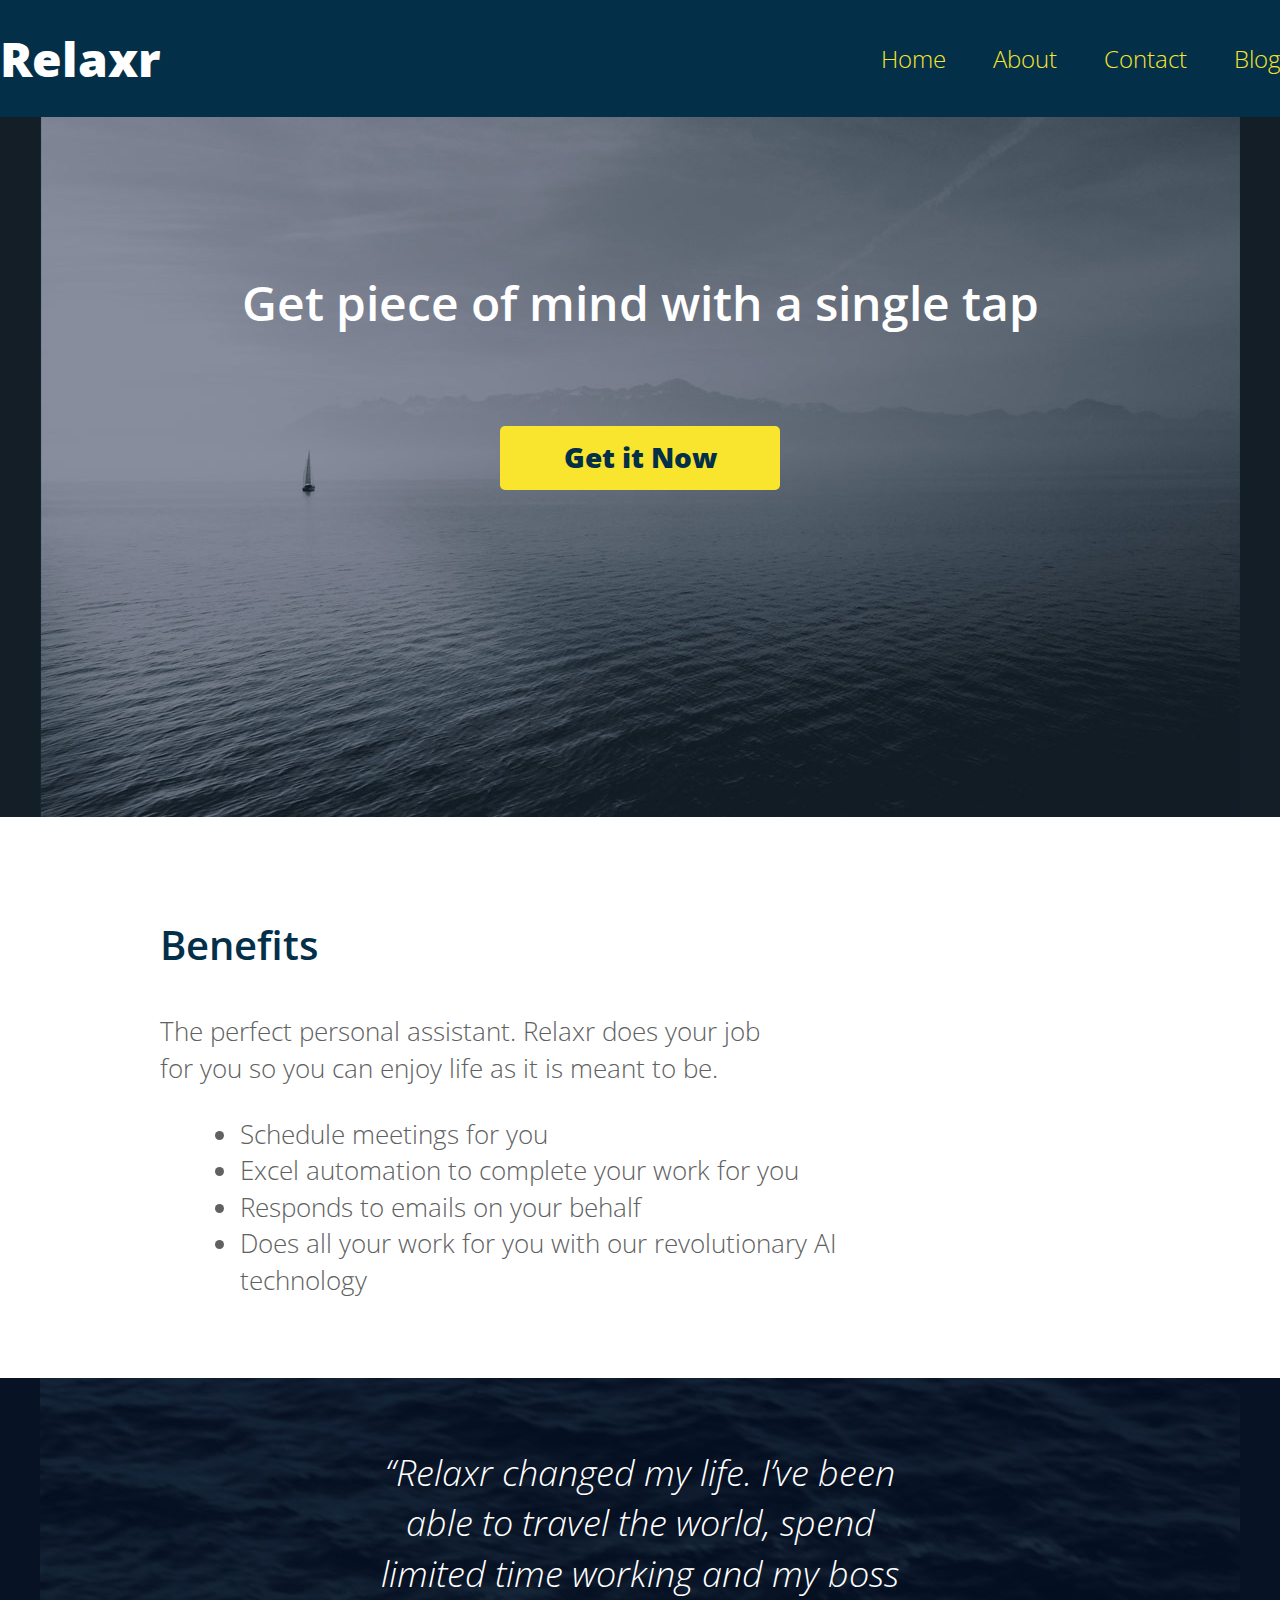
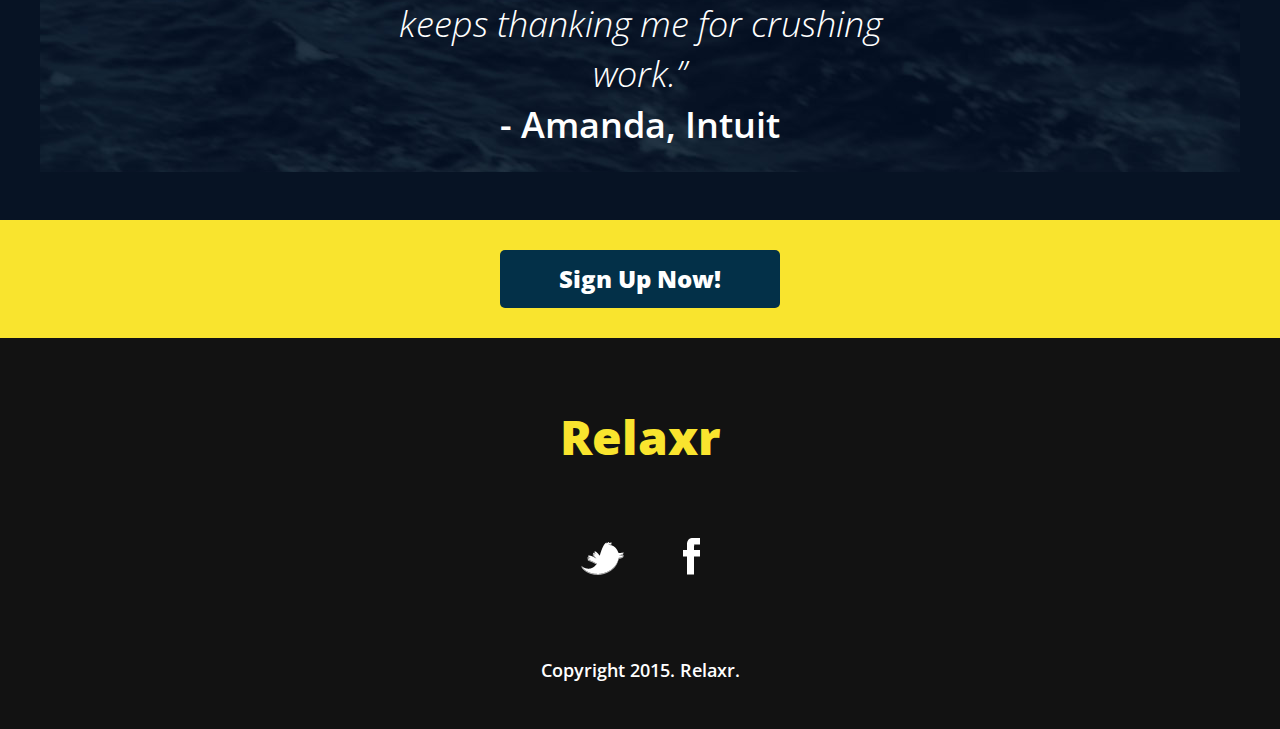
<file: starter_code/index.html>
<!DOCTYPE html>
<html lang="en">
	<head>
    <meta charset="utf-8">
  	<meta name="description" content="The perfect personal assistant. Relaxr does your job for you so you can enjoy life as it is meant to be.">
		<meta name="viewport" content="width=device-width, initial-scale=1">
		<script src="https://code.jquery.com/jquery-3.1.1.js" integrity="sha256-16cdPddA6VdVInumRGo6IbivbERE8p7CQR3HzTBuELA=" crossorigin="anonymous"></script>
		<script src='js/index.js'></script>
		<link href='http://fonts.googleapis.com/css?family=Source+Sans+Pro:400,700|Oswald:700|Merriweather:700,700italic' rel='stylesheet' type='text/css'>
		<link href="https://maxcdn.bootstrapcdn.com/font-awesome/4.6.3/css/font-awesome.min.css" rel="stylesheet" integrity="sha384-T8Gy5hrqNKT+hzMclPo118YTQO6cYprQmhrYwIiQ/3axmI1hQomh7Ud2hPOy8SP1" crossorigin="anonymous">
		<title>Relaxr Blog</title>
		<title>Relaxr Landing Page</title>
		<link href='http://fonts.googleapis.com/css?family=Open+Sans:300italic,300,600,800' rel='stylesheet' type='text/css'>

		<!-- external CSS link -->
		<link rel="stylesheet" href="css/reset.css">
		<link rel="stylesheet" href="css/style.css">
	</head>
	<body>
		<header>
			<div class="container-1">
				<div class='top-wrapper'>
					<h1 class="logo">Relaxr</h1>
					<div class='hamburger-wrapper'>
						<i id='hamburger-button' class="fa fa-bars" aria-hidden="true"></i>
					</div>
				</div>
				<nav>
					<ul class='category-toggle'>
						<li><a href="index.html">Home</a></li>
						<li><a href="#">About</a></li>
						<li><a href="#">Contact</a></li>
						<li><a href="blog.html">Blog</a></li>
					</ul>
				</nav>
			</div>
		</header>
		<section id="hero">
			<div class="container">
				<h2>Get piece of mind with a single tap</h2>
				<a class="button yellow" href="#">Get it Now</a>
			</div>
		</section>
		<section id="benefits">
			<div class="container">
				<h3>Benefits</h3>
				<p>The perfect personal assistant. Relaxr does your job for you so you can enjoy life as it is meant to be.</p>
				<ul>
					<li>Schedule meetings for you</li>
					<li>Excel automation to complete your work for you</li>
					<li>Responds to emails on your behalf</li>
					<li>Does all your work for you with our revolutionary AI technology</li>
				</ul>
			</div>
		</section>
		<section id="testimonial">
			<div class="container">
				<blockquote>&ldquo;Relaxr changed my life. I&rsquo;ve been able to travel the world, spend limited time working and my boss keeps thanking me for crushing work.&rdquo;
				<span>- Amanda, Intuit</span></blockquote>
			</div>
		</section>
		<aside id="bottom-cta">
			<a class="button blue" href="#">Sign Up Now!</a>
		</aside>
		<footer>
			<h4 class="logo">Relaxr</h4>

			<ul>
				<li><a href="#"><img src="images/twitter.png" alt="Twitter logo"></a></li>
				<li><a href="#"><img src="images/facebook.png" alt="Facebook logo"></a></li>
			</ul>

			<p class="copyright">Copyright 2015. Relaxr.</p>
		</footer>
	</body>
</html>
</file>
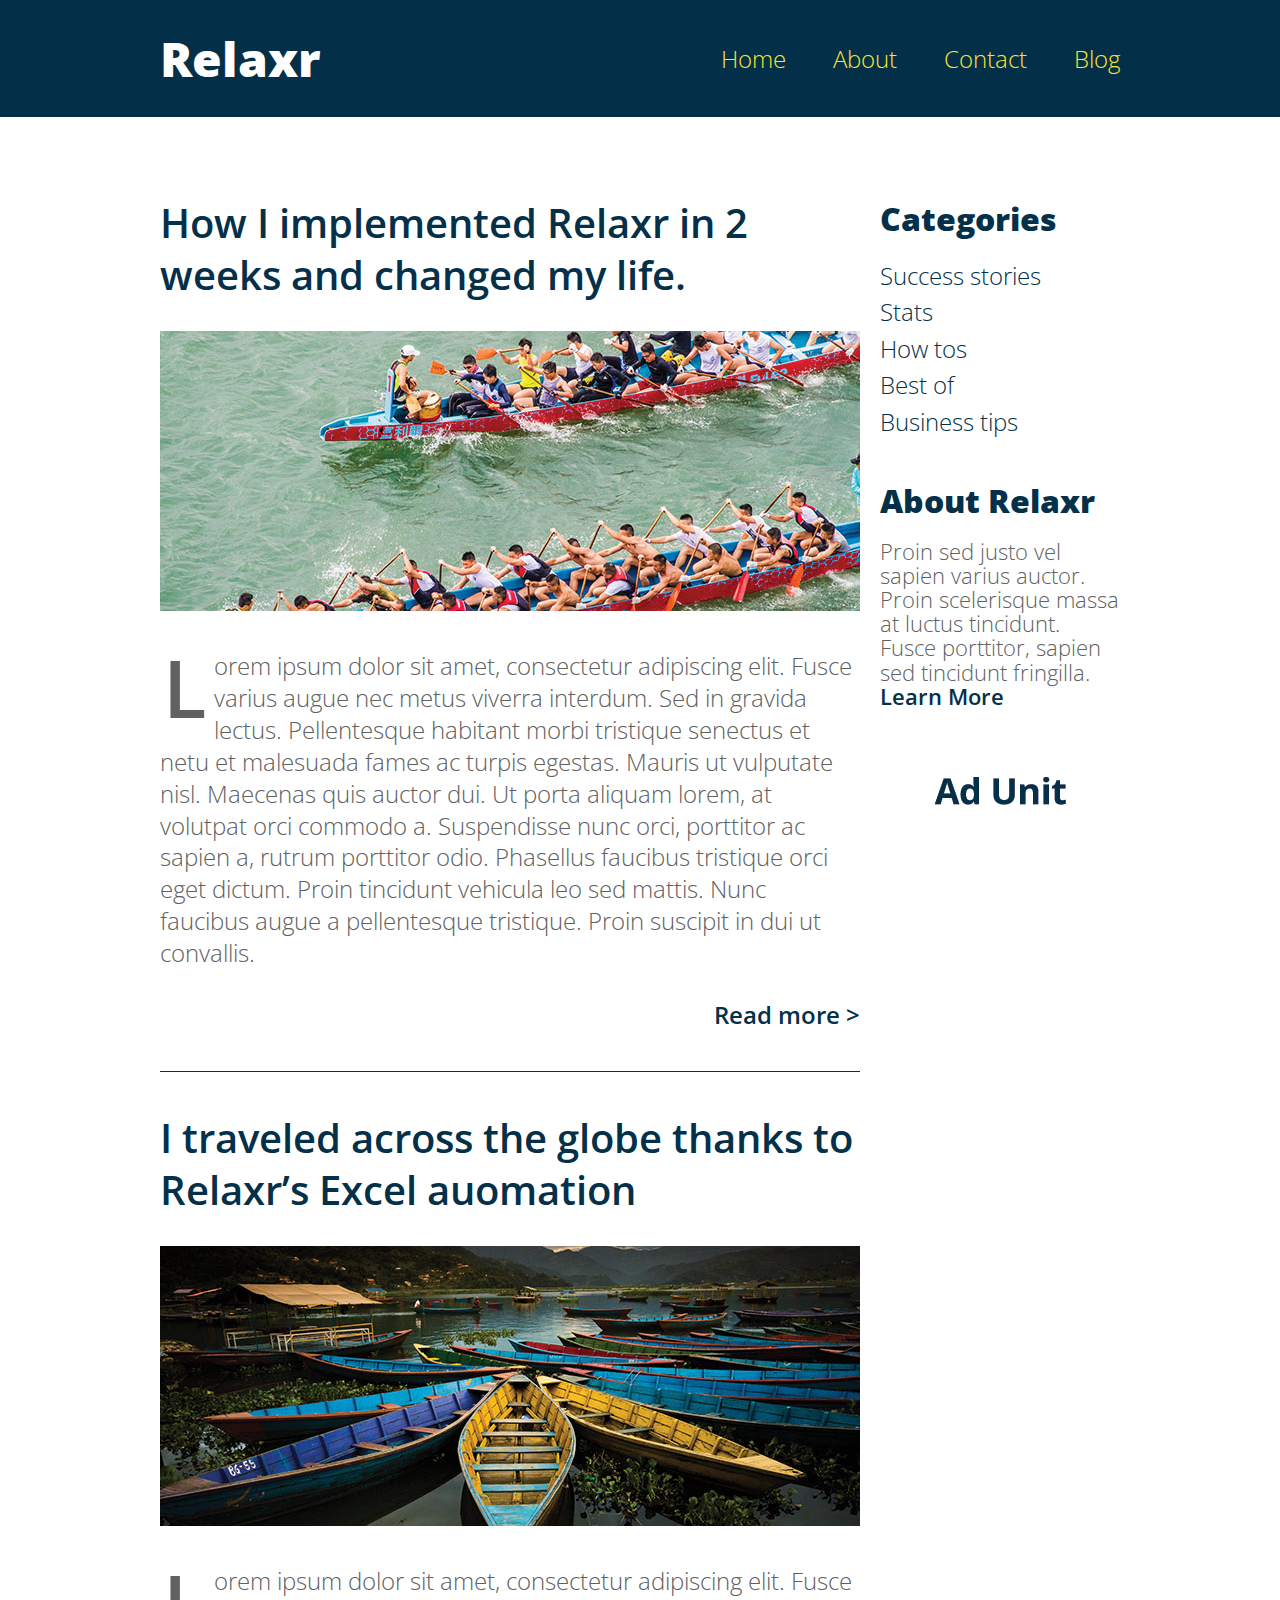
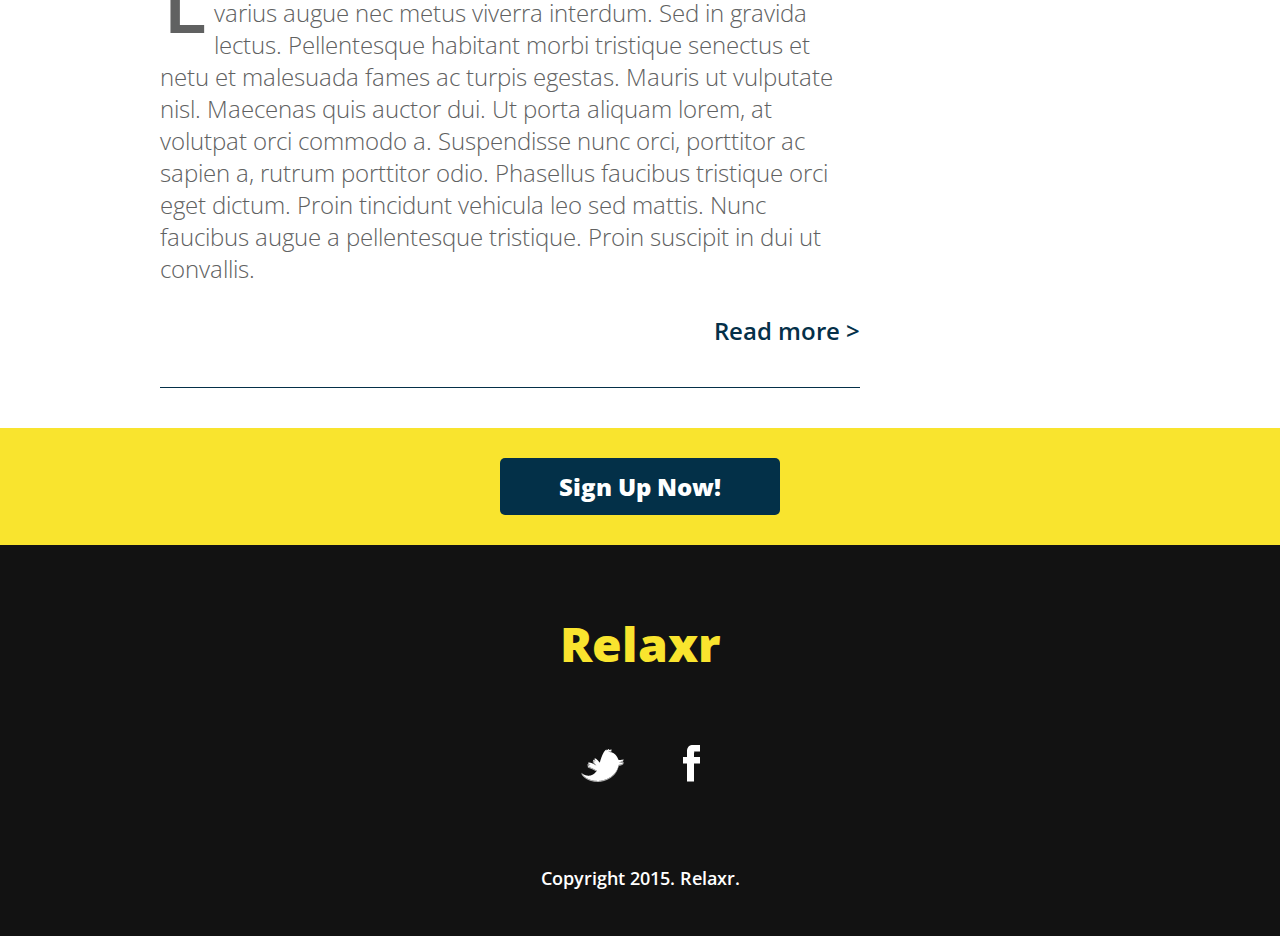
<file: starter_code/blog.html>
<!DOCTYPE html>
<html lang="en">
	<head>
    	<meta charset="utf-8">
    	<meta name="description" content="The perfect personal assistant. Relaxr does your job for you so you can enjoy life as it is meant to be.">
			<meta name="viewport" content="width=device-width, initial-scale=1">
			<script src="https://code.jquery.com/jquery-3.1.1.js" integrity="sha256-16cdPddA6VdVInumRGo6IbivbERE8p7CQR3HzTBuELA=" crossorigin="anonymous"></script>
			<script src='js/index.js'></script>
			<link href='http://fonts.googleapis.com/css?family=Source+Sans+Pro:400,700|Oswald:700|Merriweather:700,700italic' rel='stylesheet' type='text/css'>
			<title>Relaxr Blog</title>
			<link href='http://fonts.googleapis.com/css?family=Open+Sans:300italic,300,600,800' rel='stylesheet' type='text/css'>
			<link href="https://maxcdn.bootstrapcdn.com/font-awesome/4.6.3/css/font-awesome.min.css" rel="stylesheet" integrity="sha384-T8Gy5hrqNKT+hzMclPo118YTQO6cYprQmhrYwIiQ/3axmI1hQomh7Ud2hPOy8SP1" crossorigin="anonymous">
			<!-- external CSS link -->
			<link rel="stylesheet" href="css/reset.css">
			<link rel="stylesheet" href="css/style.css">
		</head>
	<body>
		<header>
			<div class="container">
				<div class='wrapper'>
					<div class='top-wrapper'>
						<h1 class="logo">Relaxr</h1>
						<div class='hamburger-wrapper'>
							<i id='hamburger-button' class="fa fa-bars" aria-hidden="true"></i>
						</div>
					</div>
					<nav>
						<ul>
							<li><a href="index.html">Home</a></li>
							<li><a href="#">About</a></li>
							<li><a href="#">Contact</a></li>
							<li><a href="blog.html">Blog</a></li>
						</ul>
					</nav>
				</div>
			</div>
		</header>
		<section id="main">
			<div class="container">
				<section id="posts">
					<article class="post">
						<h2><a href="#">How I implemented Relaxr in 2 weeks and changed my life.</a></h2>
						<img src="images/blog_photo1.jpg" alt="Crew Meet">
						<p>Lorem ipsum dolor sit amet, consectetur adipiscing elit. Fusce varius augue nec metus viverra interdum. Sed in gravida lectus. Pellentesque habitant morbi tristique senectus et netu et malesuada fames ac turpis egestas. Mauris ut vulputate nisl.  Maecenas quis auctor dui. Ut porta aliquam lorem, at volutpat orci commodo a. Suspendisse nunc orci, porttitor ac sapien a, rutrum porttitor odio. Phasellus faucibus tristique orci eget dictum. Proin tincidunt vehicula leo sed mattis. Nunc faucibus augue a pellentesque tristique. Proin suscipit in dui ut convallis.</p>

						<p class="readmore"><a href="#">Read more &gt;</a></p>
					</article>
					<article class="post">
						<h2><a href="#">I traveled across the globe thanks to Relaxr’s Excel auomation</a></h2>
						<img src="images/blog_photo2.jpg" alt="Canoes">
						<p>Lorem ipsum dolor sit amet, consectetur adipiscing elit. Fusce varius augue nec metus viverra interdum. Sed in gravida lectus. Pellentesque habitant morbi tristique senectus et netu et malesuada fames ac turpis egestas. Mauris ut vulputate nisl.  Maecenas quis auctor dui. Ut porta aliquam lorem, at volutpat orci commodo a. Suspendisse nunc orci, porttitor ac sapien a, rutrum porttitor odio. Phasellus faucibus tristique orci eget dictum. Proin tincidunt vehicula leo sed mattis. Nunc faucibus augue a pellentesque tristique. Proin suscipit in dui ut convallis.</p>

						<p class="readmore"><a href="#">Read more &gt;</a></p>
					</article>
				</section><!--
			--><aside id="sidebar">
					<div class='category-wrapper'>
						<h3>Categories</h3>
						<div class='plus-wrapper'>
							<i id='plus-button' class="fa fa-plus-circle" aria-hidden="true"></i>
						</div>
					</div>
					<ul>
						<li><a href="#">Success stories</a></li>
						<li><a href="#">Stats</a></li>
						<li><a href="#">How tos</a></li>
						<li><a href="#">Best of</a></li>
						<li><a href="#">Business tips</a></li>
					</ul>
					<h3>About Relaxr</h3>
					<p>Proin sed justo vel sapien varius auctor. Proin scelerisque massa at luctus tincidunt. Fusce porttitor, sapien sed tincidunt fringilla.<br>
					<a href="">Learn More</a></p>
					<img src="images/ad-unit.png" alt="Ad Unit">
				</aside>
			</div>
		</section>

		<aside id="bottom-cta">
			<a class="button blue" href="#">Sign Up Now!</a>
		</aside>
		<footer>
			<h4 class="logo">Relaxr</h4>
			<ul>
				<li><a href="#"><img src="images/twitter.png" alt="Twitter logo"></a></li>
				<li><a href="#"><img src="images/facebook.png" alt="Facebook logo"></a></li>
			</ul>
			<p class="copyright">Copyright 2015. Relaxr.</p>
		</footer>
	</body>
</html>
</file>
<file: starter_code/css/style.css>
/*
Project Name: Blank Template
Client: Your Client
Author: Your Name
Developer @GA in NYC
*/


/******************************************
/* SETUP
/*******************************************/

/* Box Model Hack */
* {
  -moz-box-sizing: border-box; /* Firexfox */
  -webkit-box-sizing: border-box; /* Safari/Chrome/iOS/Android */
  box-sizing: border-box; /* IE */
}

/* Clear fix hack */
.clearfix:after {
  content: ".";
  display: block;
  clear: both;
  visibility: hidden;
  line-height: 0;
  height: 0;
}

.clear {
  clear: both;
}

.alignright {
  float: right;
  padding: 0 0 10px 10px; /* note the padding around a right floated image */
}

.alignleft {
  float: left;
  padding: 0 10px 10px 0; /* note the padding around a left floated image */
}

/******************************************
/* BASE STYLES
/*******************************************/

body {
  color: #f0efef;
  font-size: 26px;
  line-height: 1.4;
  color: #606161;
  font-family: 'Open Sans', Helvetica, Arial, sans-serif;
  font-weight: 300;
}
a {
  text-decoration: none;
}


/******************************************
/* LAYOUT
/*******************************************/

/* Center the container */
.container {
  width: 960px;
  margin: 0 auto;
}

.logo {
  font-size: 48px;
  font-weight: 800;
}

header {
  background: #033048;
  padding: 25px 0;
  overflow: hidden;
}
header .logo {
  color: #fff;
  float: left;
}

header nav {
  float: right;
  margin-top: 15px;
}
header nav ul li {
  display: inline-block;
  margin: 0 0 0 40px;
  font-size: 24px;
}
header nav ul li a {
  color: #f9e42e;
}

#hero {
  height: 700px;
  background: url(../images/header_bg.jpg) no-repeat top center #131e27;
  padding-top: 32px;
}

#hero .logo {
  color: #fff;
}
#hero h2 {
  font-size: 48px;
  text-align: center;
  color: #fff;
  margin: 120px 0 90px;
  font-weight: 600;
}
.button {
  border-radius: 5px;
  font-weight: 800;
  padding: 12px 0;
  width: 280px;
  font-size: 28px;
  text-align: center;
  display: block;
  margin: 0 auto;
}
.yellow {
  background: #f9e42e;
  color: #033048;
}
.blue {
  background: #033048;
  color: #fff;
  font-size: 24px;
}
#benefits {
  padding: 100px 0 80px;
}
h3 {
  color: #033048;
  font-size: 40px;
  font-weight: 600;
  margin-bottom: 40px;
}
#benefits p, #benefits ul {
  width: 600px;
}
#benefits ul {
  list-style: disc;
  margin: 30px 0 0 80px;
}
#testimonial {
  background: url(../images/testimonial_bg.jpg) no-repeat top center #071324;
  padding: 70px 0 70px;
  color: #fff;
}
blockquote {
  font-size: 36px;
  font-weight: 300;
  font-style: italic;
  text-align: center;
  width: 580px;
  margin: 0 auto;
}
blockquote span {
  font-weight: 600;
  display: block;
  font-style: normal;
}
#main {
  margin-top: 80px;
}
#posts {
  width: 700px;
  display: inline-block;
  margin-right: 20px;
  vertical-align: top;
}
#sidebar {
  width: 240px;
  display: inline-block;
  vertical-align: top;
}
.post {
  border-bottom: 1px solid #043049;
  padding-bottom: 40px;
  margin-bottom: 40px;
}
.post h2 {
  font-weight: 600;
  font-size: 40px;
  line-height: 1.3;
  margin-bottom: 30px;
}
.post h2 a {
  color: #043049;
}

.post img {
  margin-bottom: 30px;
}
.post p {
  font-size: 24px;
  line-height: 1.333;
  color: #606161;
}
.post p:first-of-type:first-letter {
  float: left;
  font-size: 80px;
  line-height: 65px;
  padding-top: 4px;
  padding-right: 8px;
  padding-left: 3px;
  font-weight: 600;
}
.readmore {
  text-align: right;
  margin-top: 30px;
}
.readmore a {
  color: #043049;
  font-weight: 600;
}

.button {
  border-radius: 5px;
  font-weight: 800;
  padding: 12px 0;
  width: 280px;
  font-size: 28px;
  text-align: center;
  display: block;
  margin: 0 auto;
}
.yellow {
  background: #f9e42e;
  color: #033048;
}
.blue {
  background: #033048;
  color: #fff;
  font-size: 24px;
}

#sidebar h3 {
  font-size: 32px;
  font-weight: 800;
  margin-bottom: 15px;
  color: #043049;
}
#sidebar ul {
  margin-bottom: 40px;
}
#sidebar ul li a {
  color: #043049;
  font-size: 24px;
}
#sidebar p {
  font-size: 22px;
  line-height: 1.1;
  margin-bottom: 40px;
}
#sidebar p a {
  color: #043049;
  font-weight: 600;
}

#bottom-cta {
  background: #f9e42e;
  padding: 30px;
  text-align: center;
}

footer {
  background: #121212;
  padding: 65px 0 45px;
  text-align: center;
}
footer .logo {
  color: #f9e42e;
  margin-bottom: 68px;
}
footer ul li {
  display: inline-block;
  list-style: none;
  margin: 0 26px 75px;
}
footer p {
  font-size: 18px;
  color: #fff;
  font-weight: 600;
}

#hamburger-button {
  color: white;
  font-size: 50px;
  display: none;
}

/*MOBILE*/

@media screen and (max-width:768px) {
  .container{
    width: 100%;
  }

  .container-1 {
    display: flex;
  	flex-direction: column;
  }

  .top-wrapper {
  	display: flex;
  	justify-content: space-between;
  }

  .hamburger-wrapper {
  	display: flex;
  	align-items: center;
  }

  #hamburger-button {
    color: white;
    font-size: 40px;
    display: block;
    margin-right: 20px;
  }

  header nav ul li{
    float: none;
    text-align: center;
    display: block;
    margin: 10px;
  }

  header nav {
    float: none;
    display: none;
  }

  .logo {
    font-size: 30px;
    font-weight: 800;
    margin-left: 25px;
  }

 #testimonial {
   display: none;
 }

 #hero h2 {
   font-size: 25px;
   text-align: center;
   color: #fff;
   margin: 30px 0 50px;
   font-weight: 600;
 }
 .button{
   font-weight: 800;
   padding: 12px 0;
   width: 80%;
   font-size: 20px;
   text-align: center;
   display: block;
   margin: 0 auto;
   border-radius: 5px;
 }
 .yellow {
   background: #f9e42e;
   color: #033048;
 }

 .blue {
   background: #033048;
   color: #fff;
   font-size: 20px;
 }

 #hero {
   height: 220px;
   background: url(../images/header_bg.jpg) no-repeat top center #131e27;
   padding-top: 32px;
 }

 #benefits {
   padding: 30px 0 30px;
   width: 100%;
 }
 h3 {
   color: #033048;
   font-size: 20px;
   font-weight: 600;
   margin-bottom: 40px;
 }
 #benefits p, #benefits ul {
   width: 100%;
   font-size: 15px;
   margin-left: 20px;
 }
 #benefits ul {
   list-style: disc;
   margin: 20px 0 0 60px;
 }

 footer {
   background: #121212;
   padding: 20px 0 20px;
   text-align: center;
 }

 footer .logo {
   color: #f9e42e;
   margin-bottom: 38px;
   font-size: 20px;
 }
 footer ul li {
   display: inline-block;
   list-style: none;
   margin: 0 26px 45px;
 }
 footer p {
   font-size: 10px;
   color: #fff;
   font-weight: 600;
 }

#benefits h3{
  margin-bottom: 20px;
}

.post {
  border-bottom: 1px solid #043049;
  padding-bottom: 20px;
  margin-bottom: 20px;
}
.post h2 {
  font-weight: 600;
  font-size: 24px;
  line-height: 1.3;
  margin-bottom: 30px;
}

.post p {
  font-size: 16px;
  line-height: 1.333;
  color: #606161;
}
.post p:first-of-type:first-letter {
  float: left;
  font-size: 80px;
  line-height: 65px;
  padding-top: 4px;
  padding-right: 8px;
  padding-left: 3px;
  font-weight: 600;
}

#posts {
  width: 100%;
  display: inline-block;
  margin-right: 20px;
  margin-left: 20px;
  vertical-align: top;
}

.post img {
  margin-bottom: 20px;
  margin-left: -20px;
  width: 100%;
}

#main {
  margin-top: 20px;
}

#sidebar {
  margin-left: 10px;
}

#sidebar h3 {
  font-size: 22px;
  font-weight: 800;
  margin-bottom: 20px;
  color: #043049;
}
#sidebar ul {
  margin-bottom: 40px;
}
#sidebar ul li a {
  color: #043049;
  font-size: 16px;
}
#sidebar p {
  font-size: 22px;
  line-height: 1.1;
  margin-bottom: 40px;
}
#sidebar p a {
  color: #043049;
  font-weight: 600;
  font-size: 16px;
}

#sidebar img {
  display: none;
}

#sidebar p {
  font-size: 16px;
  line-height: 1.1;
  margin-bottom: 40px;
}

.category-wrapper {
  display: flex;
}

.plus-wrapper {
  display: flex;
  align-items: center;
  margin-left: 20px;
}

#plus-button {
  color: #033048;
  font-size: 30px;
  display: inline-block;
  margin-right: 20px;
}

#sidebar ul {
  display: none;
}

#sidebar ul li{
  float: none;
  text-align: center;
  display: block;
  margin: 10px;
}

#category-wrapper nav {
  float: none;
  display: none;
}

}
</file>
